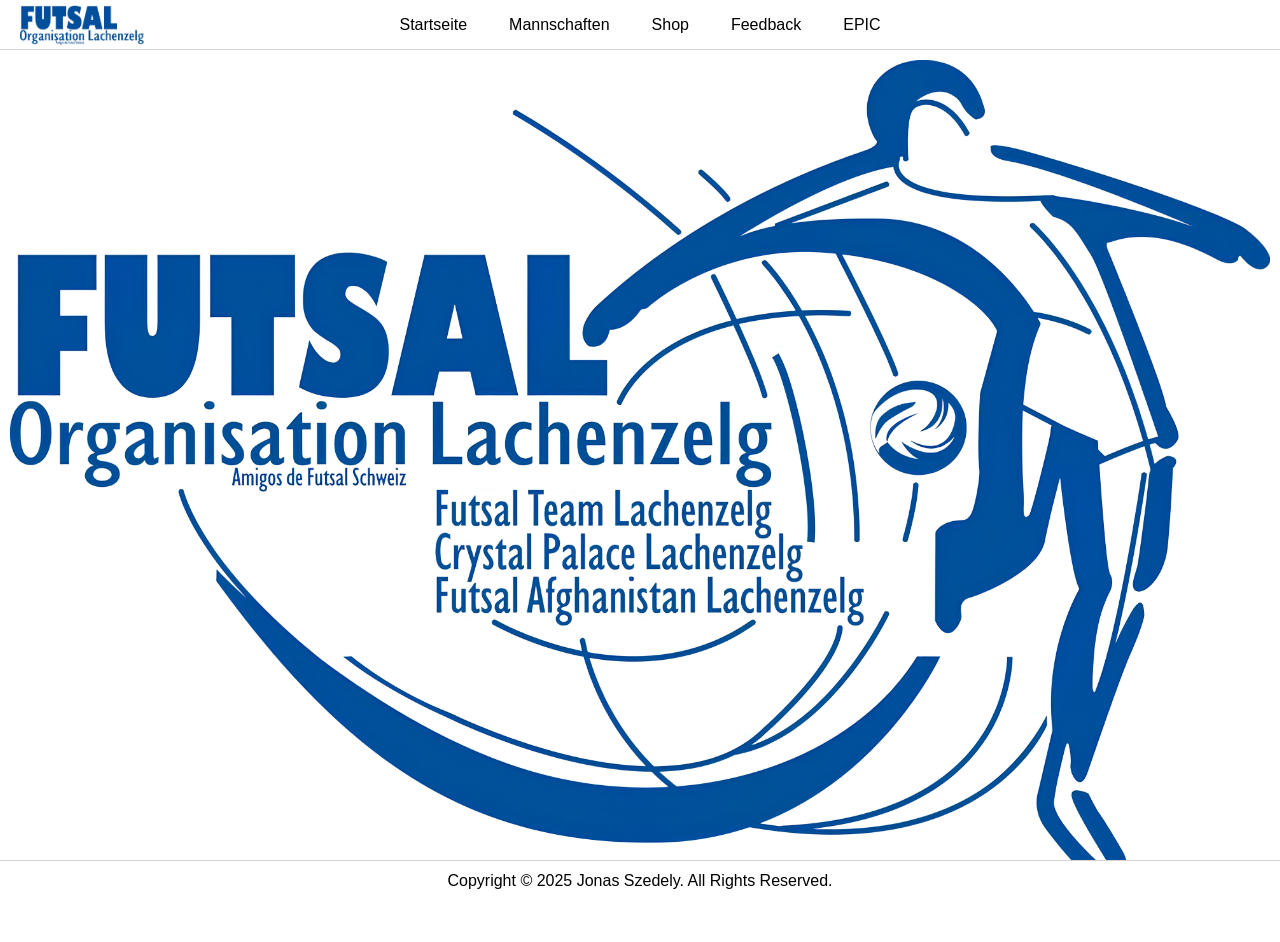
<file: src/index.html>
<!DOCTYPE html>
<html lang="de">
<head>
    <meta charset="UTF-8">
    <link rel="stylesheet" href="css/styles.css">
    <link rel="stylesheet" href="css/style-index.css">
    <script src="js/script.js" defer></script>
    <meta name="viewport" content="width=device-width, initial-scale=1">
    <title>Futsal Lachenzelg</title>
</head>

<body>
<!-- Abschnitt für den Header -->
<div class="header" >
    <img src="media/logo-lachenzelg-header.png" alt="Logo">
    <div class="burger-menu" id="burger-menu">
        &#9776; <!-- Unicode für das Burger-Icon -->
    </div>
    <div class="nav-container">
        <div class ="nav">
            <a href="index.html">Startseite</a>
            <a href="mannschaften.html">Mannschaften</a>
            <a href="shop.html">Shop</a>
            <a href="feedback.html">Feedback</a>
            <a href="epic.html">EPIC</a>
        </div>
    </div>
</div>

<div class="Lachenzelg">
    <img src="media/logo-lachenzelg.png" alt="Logo Lachenzelg">
</div>
</body>
<div class="footer" >
    <p>Copyright © 2025 <a href="mailto:jonas.szedely@students.ffhs.ch">Jonas Szedely</a>. All Rights Reserved. </p>
</div>
</html>
</file>
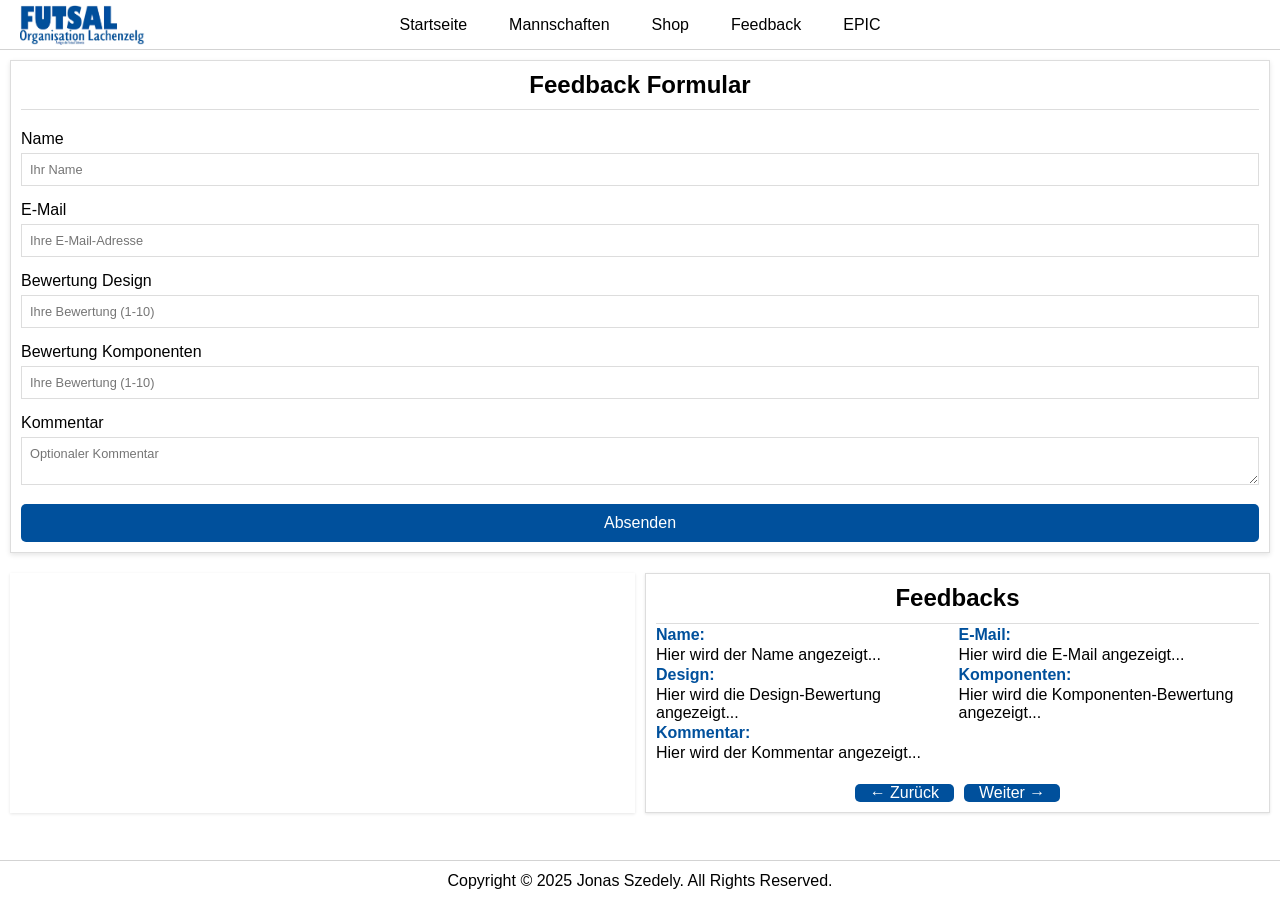
<file: src/feedback.html>
<!DOCTYPE html>
<html lang="de">
<head>
  <meta charset="UTF-8">
  <link rel="stylesheet" href="css/styles.css">
  <link rel="stylesheet" href="css/style-feedback.css">
  <script src="js/script.js" defer></script>
  <script src="js/feedback-formular.js" defer></script>
  <script src="js/feedback-output.js" defer></script>
  <script src="js/feedback-summary.js" defer></script>
  <meta name="viewport" content="width=device-width, initial-scale=1" />
  <title>Futsal Lachenzelg</title>
</head>

<body>
<!-- Abschnitt für den Header -->
<div class="header" >
  <img src="media/logo-lachenzelg-header.png" alt="Logo">
  <div class="burger-menu" id="burger-menu">
    &#9776; <!-- Unicode für das Burger-Icon -->
  </div>
  <div class="nav-container">
    <div class ="nav">
      <a href="index.html">Startseite</a>
      <a href="mannschaften.html">Mannschaften</a>
      <a href="shop.html">Shop</a>
      <a href="feedback.html">Feedback</a>
      <a href="epic.html">EPIC</a>
    </div>
  </div>
</div>


<!-- Abschnitt für das Feedbackformular -->
<div class="feedback">
  <div class="feedback-container">
    <h2>Feedback Formular</h2>
    <form id="feedback-form" novalidate>
      <div class="form-control" id="name-control">
        <label for="name">Name</label>
        <input type="text" id="name" name="name" placeholder="Ihr Name">
        <span class="error-message"></span>
      </div>
      <div class="form-control">
        <label for="email">E-Mail</label>
        <input type="email" id="email" name="email" placeholder="Ihre E-Mail-Adresse">
        <span class="error-message"></span>
      </div>
      <div class="form-control">
        <label for="design-rating">Bewertung Design</label>
        <input type="number" id="design-rating" name="design-rating" placeholder="Ihre Bewertung (1-10)">
        <span class="error-message"></span>
      </div>
      <div class="form-control">
        <label for="components-rating">Bewertung Komponenten</label>
        <input type="number" id="components-rating" name="components-rating" placeholder="Ihre Bewertung (1-10)">
        <span class="error-message"></span>
      </div>
      <div class="form-control">
        <label for="comment">Kommentar</label>
        <textarea id="comment" name="comment" placeholder="Optionaler Kommentar"></textarea>
      </div>
      <button type="submit">Absenden</button>
    </form>

  </div>
</div>


<div class="feedback">
  <div class="feedback-display">
    <div id="feedback-summary">
      <!-- Hier wird die Tabelle mit der Auswertung generiert -->
    </div>
    <div id="feedback-content">
      <div id="feedback-elemente">
        <h2>Feedbacks</h2>
        <!-- Name und E-Mail -->
        <p class="feedback-title">Name:</p>
        <p class="feedback-title">E-Mail:</p>
        <p id="feedback-name" class="feedback-content">Hier wird der Name angezeigt...</p>
        <p id="feedback-mail" class="feedback-content">Hier wird die E-Mail angezeigt...</p>

        <!-- Design und Komponenten -->
        <p class="feedback-title">Design:</p>
        <p class="feedback-title">Komponenten:</p>
        <p id="feedback-design" class="feedback-content">Hier wird die Design-Bewertung angezeigt...</p>
        <p id="feedback-komponenten" class="feedback-content">Hier wird die Komponenten-Bewertung angezeigt...</p>

        <!-- Kommentar -->
        <p class="feedback-title">Kommentar:</p>
        <p id="feedback-kommentar" class="feedback-content">Hier wird der Kommentar angezeigt...</p>

        <!-- Navigation-Buttons -->
        <div class="feedback-navigation">
          <button id="prev-feedback">&larr; Zurück</button>
          <button id="next-feedback">Weiter &rarr;</button>
        </div>
      </div>
    </div>
  </div>
</div>


</body>

<div class="footer" >
  <p>Copyright © 2025 <a href="mailto:jonas.szedely@students.ffhs.ch">Jonas Szedely</a>. All Rights Reserved. </p>
</div>
 </html>
</file>
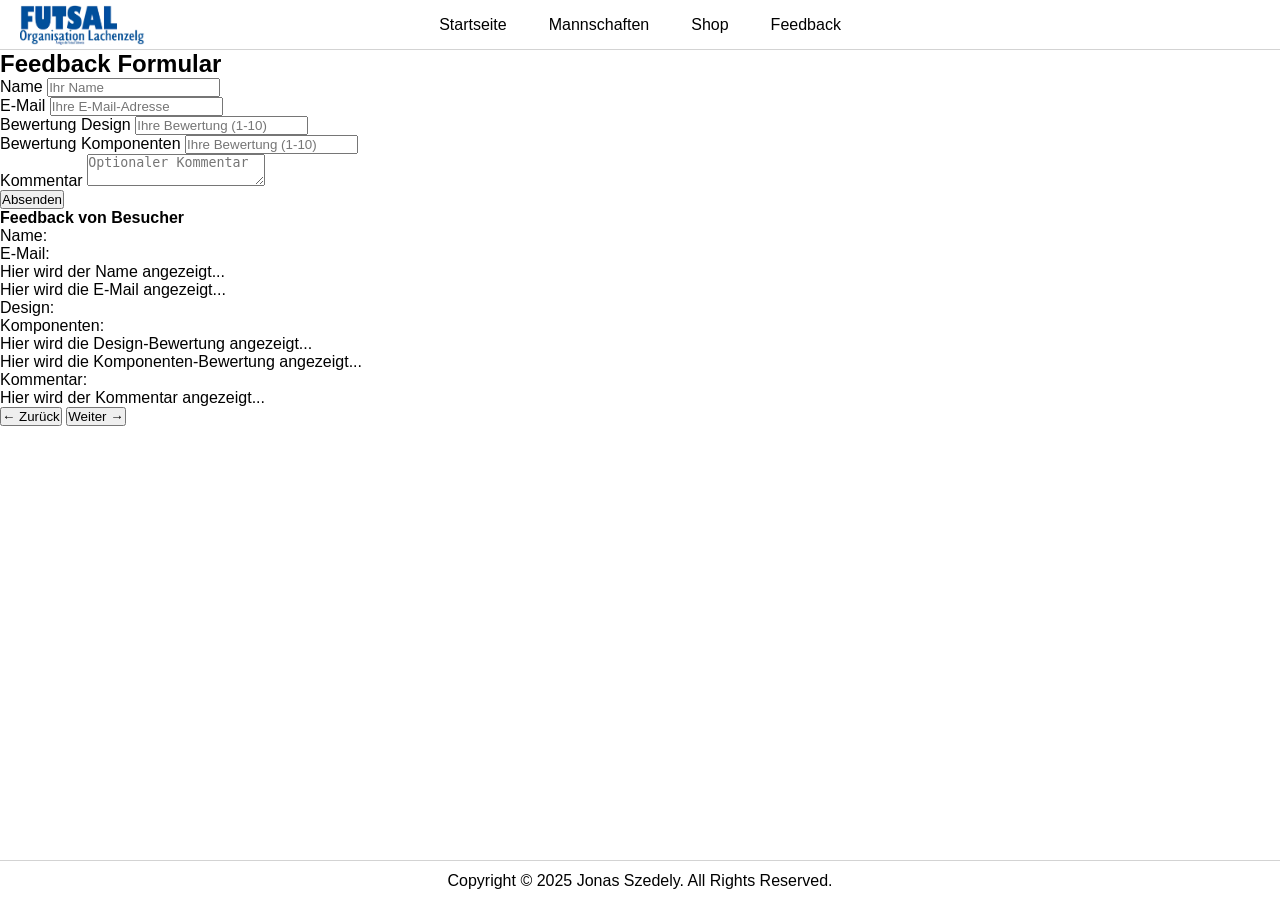
<file: src/Feedback.html>
<!DOCTYPE html>
<html lang="de">
<head>
  <meta charset="UTF-8">
  <link rel="stylesheet" href="css/styles.css">
  <script src="js/script.js" defer></script>
  <meta name="viewport" content="width=device-width, initial-scale=1" />
  <title>Futsal Lachenzelg</title>

</head>

<body>
<!-- Abschnitt für den Header -->
<div class="header" >
  <img src="media/logo-lachenzelg-header.png" alt="Logo">
  <div class="burger-menu" id="burger-menu">
    &#9776; <!-- Unicode für das Burger-Icon -->
  </div>
  <div class="nav-container">
    <div class ="nav">
      <a href="Startseite.html">Startseite</a>
      <a href="Mannschaften.html">Mannschaften</a>
      <a href="Shop.html">Shop</a>
      <a href="Feedback.html">Feedback</a>
    </div>
  </div>
</div>


<!-- Abschnitt für das Feedbackformular -->
<div class="feedback">
  <div class="feedback-container">
    <h2>Feedback Formular</h2>
    <form id="feedback-form" novalidate>
      <div class="form-control" id="name-control">
        <label for="name">Name</label>
        <input type="text" id="name" name="name" placeholder="Ihr Name">
        <span class="error-message"></span>
      </div>
      <div class="form-control" id="email-control">
        <label for="email">E-Mail</label>
        <input type="email" id="email" name="email" placeholder="Ihre E-Mail-Adresse">
        <span class="error-message"></span>
      </div>
      <div class="form-control" id="design-rating-control">
        <label for="design-rating">Bewertung Design</label>
        <input type="number" id="design-rating" name="design-rating" placeholder="Ihre Bewertung (1-10)">
        <span class="error-message"></span>
      </div>
      <div class="form-control" id="components-rating-control">
        <label for="components-rating">Bewertung Komponenten</label>
        <input type="number" id="components-rating" name="components-rating" placeholder="Ihre Bewertung (1-10)">
        <span class="error-message"></span>
      </div>
      <div class="form-control" id="comment-control">
        <label for="comment">Kommentar</label>
        <textarea id="comment" name="comment" placeholder="Optionaler Kommentar"></textarea>
      </div>
      <button type="submit">Absenden</button>
    </form>
    <script src="js/feedback-formular.js" defer></script>
  </div>
</div>


<div class="feedback">
  <div class="feedback-display">
    <div id="feedback-summary">
      <script src="js/feedbacksummary.js" defer></script>
      <!-- Hier wird die Tabelle mit der Auswertung generiert -->
    </div>
    <div id="feedback-content">

      <div id="feedback-elemente">
        <h4>Feedback von Besucher</h4>
        <script src="js/feedback.js" defer></script>
        <!-- Name und E-Mail -->
        <p id="feedback-name-title" class="feedback-title">Name:</p>
        <p id="feedback-mail-title" class="feedback-title">E-Mail:</p>
        <p id="feedback-name" class="feedback-content">Hier wird der Name angezeigt...</p>
        <p id="feedback-mail" class="feedback-content">Hier wird die E-Mail angezeigt...</p>

        <!-- Design und Komponenten -->
        <p id="feedback-design-title" class="feedback-title">Design:</p>
        <p id="feedback-komponenten-title" class="feedback-title">Komponenten:</p>
        <p id="feedback-design" class="feedback-content">Hier wird die Design-Bewertung angezeigt...</p>
        <p id="feedback-komponenten" class="feedback-content">Hier wird die Komponenten-Bewertung angezeigt...</p>

        <!-- Kommentar -->
        <p id="feedback-kommentar-title" class="feedback-title">Kommentar:</p>
        <p id="feedback-kommentar" class="feedback-content">Hier wird der Kommentar angezeigt...</p>

        <!-- Navigation-Buttons -->
        <div class="feedback-navigation">
          <button id="prev-feedback">&larr; Zurück</button>
          <button id="next-feedback">Weiter &rarr;</button>
        </div>
      </div>
    </div>
  </div>
</div>


</body>

<div class="footer" >
  <p>Copyright © 2025 <a href="mailto:jonas.szedely@students.ffhs.ch">Jonas Szedely</a>. All Rights Reserved. </p>
</div>
 </html>
</file>
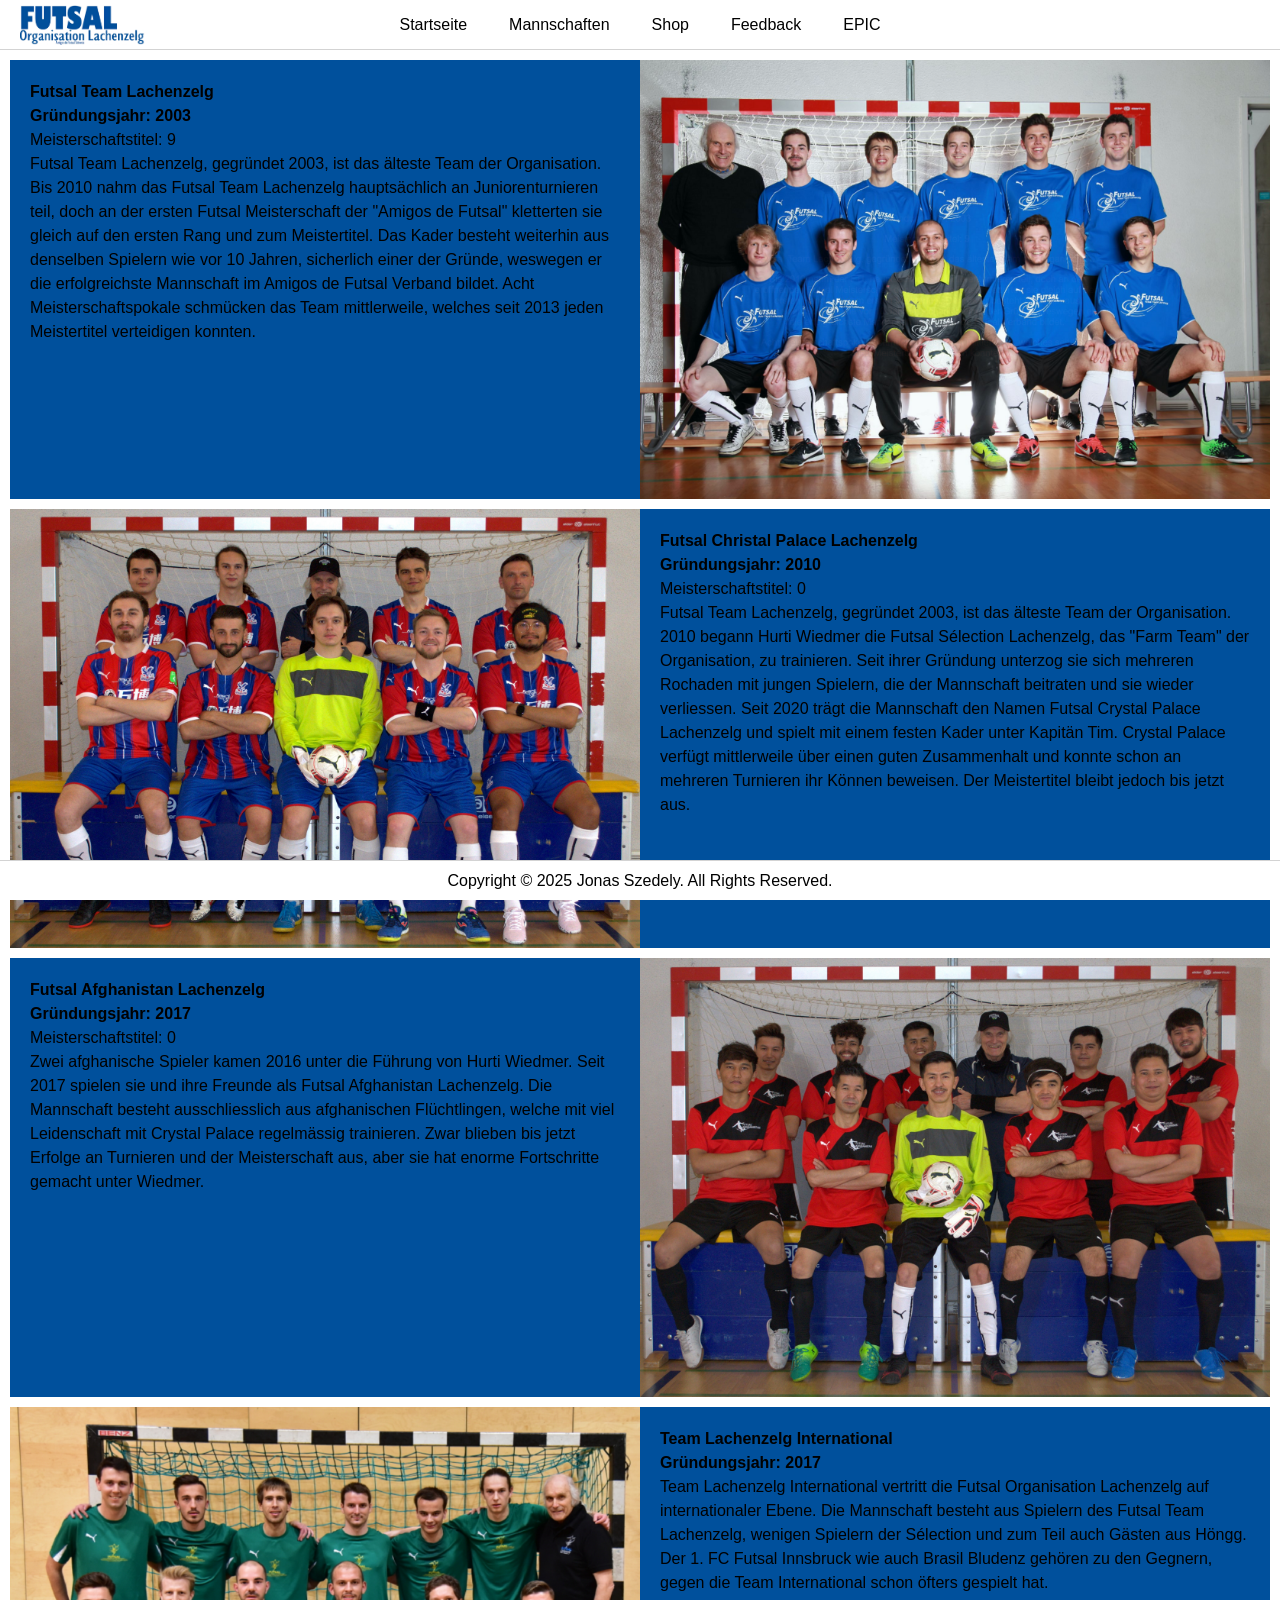
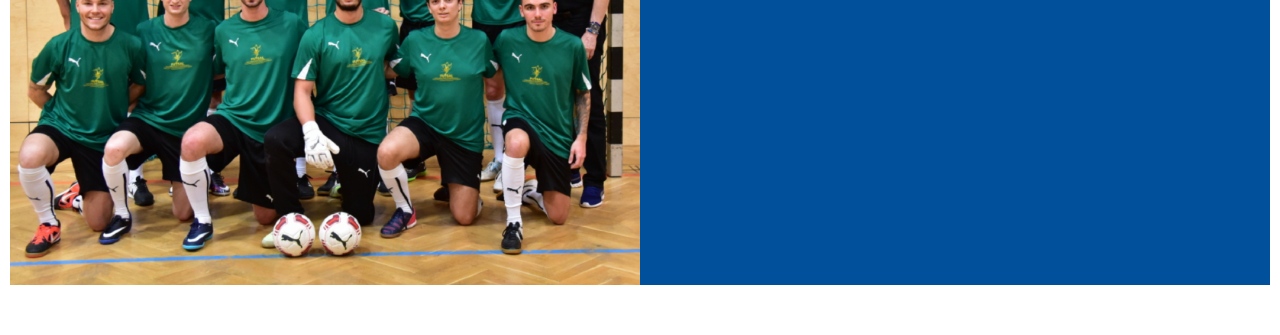
<file: src/mannschaften.html>
<!DOCTYPE html>
<html lang="de">
<head>
  <meta charset="UTF-8">
  <link rel="stylesheet" href="css/styles.css">
  <link rel="stylesheet" href="css/style-mannschaft.css">
  <script src="js/script.js" defer></script>
  <meta name="viewport" content="width=device-width, initial-scale=1" />
  <title>Futsal Lachenzelg</title>
</head>

<body>
<!-- Abschnitt für den Header -->
<div class="header" >
  <img src="media/logo-lachenzelg-header.png" alt="Logo">
  <div class="burger-menu" id="burger-menu">
    &#9776; <!-- Unicode für das Burger-Icon -->
  </div>
  <div class="nav-container">
    <div class ="nav">
      <a href="index.html">Startseite</a>
      <a href="mannschaften.html">Mannschaften</a>
      <a href="shop.html">Shop</a>
      <a href="feedback.html">Feedback</a>
      <a href="epic.html">EPIC</a>
    </div>
  </div>
</div>



<!-- Abschnit für die Mannschaften  -->
<div class="mannschaften">

  <!-- Team Lachenzelg -->
  <section class="team">
    <div class="text">
      <h4>Futsal Team Lachenzelg</h4>
      <h5>Gründungsjahr: 2003</h5>
      <p>Meisterschaftstitel: 9</p>
      <p>Futsal Team Lachenzelg, gegründet 2003, ist das älteste Team der Organisation. Bis 2010 nahm das Futsal Team Lachenzelg hauptsächlich an Juniorenturnieren teil,
        doch an der ersten Futsal Meisterschaft der "Amigos de Futsal" kletterten sie gleich auf den ersten Rang und zum Meistertitel. Das Kader besteht weiterhin aus denselben
        Spielern wie vor 10 Jahren, sicherlich einer der Gründe, weswegen er die erfolgreichste Mannschaft im Amigos de Futsal Verband bildet.
        Acht Meisterschaftspokale schmücken das Team mittlerweile, welches seit 2013 jeden Meistertitel verteidigen konnten.</p>
    </div>
    <img src="media/team-lachenzelg.PNG" alt="Team Lachenzelg Bild">
  </section>

  <!-- Team Christal Palace -->
  <section class="team">
    <div class="text">
      <h4>Futsal Christal Palace Lachenzelg</h4>
      <h5>Gründungsjahr: 2010</h5>
      <p>Meisterschaftstitel: 0</p>
      <p>Futsal Team Lachenzelg, gegründet 2003, ist das älteste Team der Organisation. 2010 begann Hurti Wiedmer die Futsal Sélection Lachenzelg, das "Farm Team" der Organisation, zu trainieren.
        Seit ihrer Gründung unterzog sie sich mehreren Rochaden mit jungen Spielern, die der Mannschaft beitraten und sie wieder verliessen. Seit 2020 trägt die Mannschaft den Namen
        Futsal Crystal Palace Lachenzelg und spielt mit einem festen Kader unter Kapitän Tim. Crystal Palace verfügt mittlerweile über einen guten Zusammenhalt und konnte schon an
        mehreren Turnieren ihr Können beweisen. Der Meistertitel bleibt jedoch bis jetzt aus.</p>
    </div>
    <img src="media/team-christalpalace.PNG" alt="Team Christal Palace Bild">
  </section>

  <!-- Team Afghanistan -->
  <section class="team">
    <div class="text">
      <h4>Futsal Afghanistan Lachenzelg</h4>
      <h5>Gründungsjahr: 2017</h5>
      <p>Meisterschaftstitel: 0</p>
      <p>Zwei afghanische Spieler kamen 2016 unter die Führung von Hurti Wiedmer. Seit 2017 spielen sie und ihre Freunde als Futsal Afghanistan Lachenzelg. Die Mannschaft besteht
        ausschliesslich aus afghanischen Flüchtlingen, welche mit viel Leidenschaft mit Crystal Palace regelmässig trainieren. Zwar blieben bis jetzt Erfolge an Turnieren und der Meisterschaft aus,
        aber sie hat enorme Fortschritte gemacht unter Wiedmer.</p>
    </div>
    <img src="media/team-afghanistan.PNG" alt="Team Afghanistan Bild">
  </section>

  <!-- Team International -->
  <section class="team">
    <div class="text">
      <h4>Team Lachenzelg International</h4>
      <h5>Gründungsjahr: 2017</h5>
      <p>Team Lachenzelg International vertritt die Futsal Organisation Lachenzelg auf internationaler Ebene. Die Mannschaft besteht aus Spielern des Futsal Team Lachenzelg,
        wenigen Spielern der Sélection und zum Teil auch Gästen aus Höngg. Der 1. FC Futsal Innsbruck wie auch Brasil Bludenz gehören zu den Gegnern, gegen die Team International schon öfters gespielt hat.</p>
    </div>
    <img src="media/team-international.PNG" alt="Team International Bild">
  </section>
</div>

</body>

<div class="footer" >
  <p>Copyright © 2025 <a href="mailto:jonas.szedely@students.ffhs.ch">Jonas Szedely</a>. All Rights Reserved. </p>
</div>
</html>
</file>
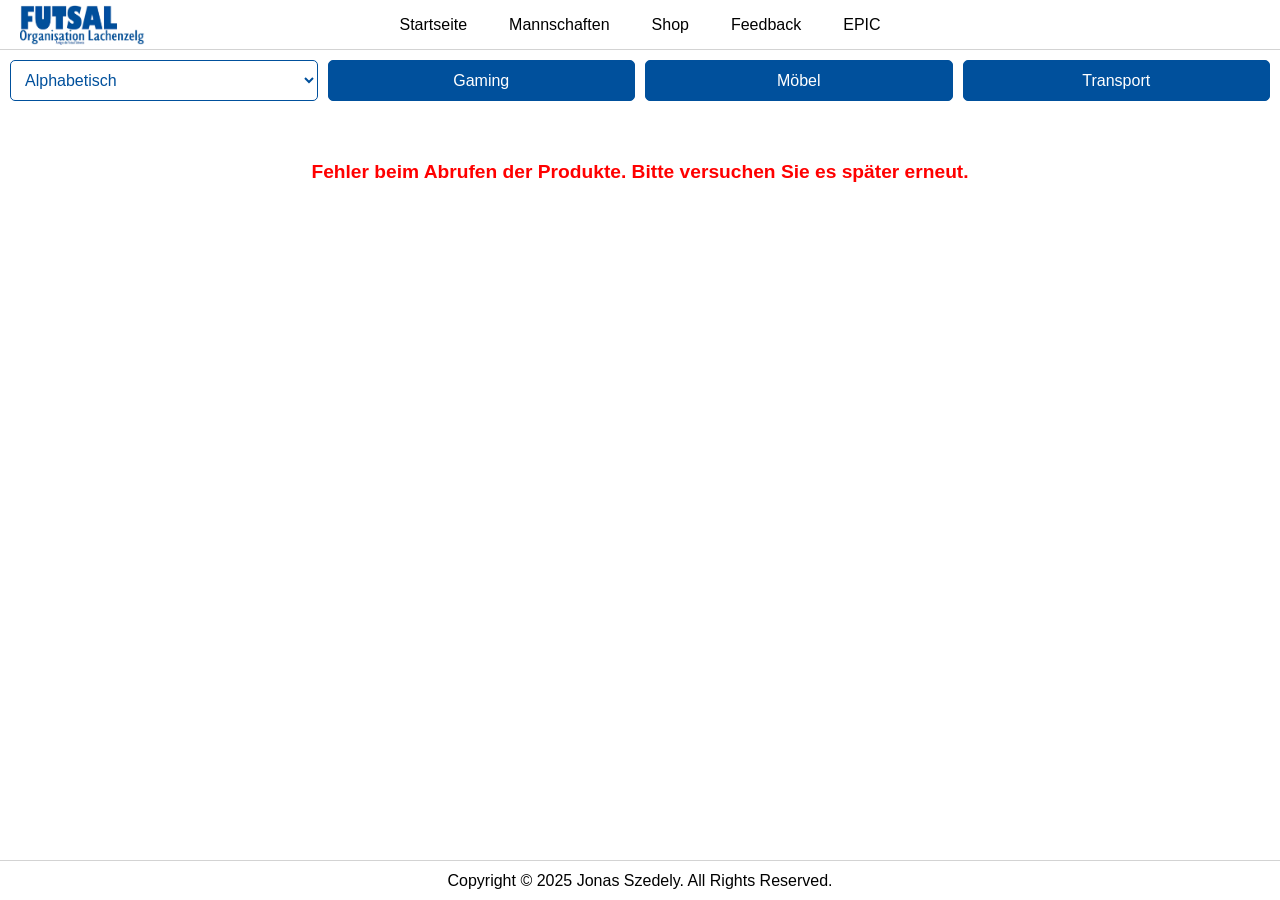
<file: src/shop.html>
<!DOCTYPE html>
<html lang="de">
<head>
  <meta charset="UTF-8">
  <link rel="stylesheet" href="css/styles.css">
  <link rel="stylesheet" href="css/style-shop.css">
  <script src="js/script.js" defer></script>
  <script src="js/shop.js" defer></script>
  <script src="js/errorhandler.js" defer></script>
  <meta name="viewport" content="width=device-width, initial-scale=1" />
  <title>Futsal Lachenzelg</title>
</head>

<body>
<!-- Header -->
<div class="header">
  <img src="media/logo-lachenzelg-header.png" alt="Logo">
  <div class="burger-menu" id="burger-menu">
    &#9776; <!-- Unicode für das Burger-Icon -->
  </div>
  <div class="nav-container">
    <div class="nav">
      <a href="index.html">Startseite</a>
      <a href="mannschaften.html">Mannschaften</a>
      <a href="shop.html">Shop</a>
      <a href="feedback.html">Feedback</a>
      <a href="epic.html">EPIC</a>
    </div>
  </div>
</div>

<div class="controls">
  <label for="sort-dropdown" class="visually-hidden">Sortieren:</label>
  <select id="sort-dropdown">
    <option value="alphabet" selected>Alphabetisch</option>
    <option value="mostLikes">Meiste Likes</option>
    <option value="priceDescending">Preis absteigend</option>
    <option value="priceAscending">Preis aufsteigend</option>
    <option value="gamingFirst">Gaming zuerst</option>
    <option value="moebelFirst">Möbel zuerst</option>
    <option value="transportFirst">Transport zuerst</option>
  </select>
  <button class="category-toggle active" data-category="Gaming">Gaming</button>
  <button class="category-toggle active" data-category="Möbel">Möbel</button>
  <button class="category-toggle active" data-category="Transport">Transport</button>
</div>
<div id="contentBig" onclick="closeImage()">
  <span class="close">&times;</span>
  <img class="big-Image" id="bigImage" src="media/placeholder.png" alt="Vergrößertes Produktbild">
</div>
<div id="error-message">Ein Fehler ist aufgetreten. Bitte versuchen Sie es später erneut.</div>
<div class="shop-container" id="shop-container"></div>


<div class="footer">
  <p>Copyright © 2025
    <a href="mailto:jonas.szedely@students.ffhs.ch">Jonas Szedely</a>. All Rights Reserved.
  </p>
</div>
</body>
</html>
</file>
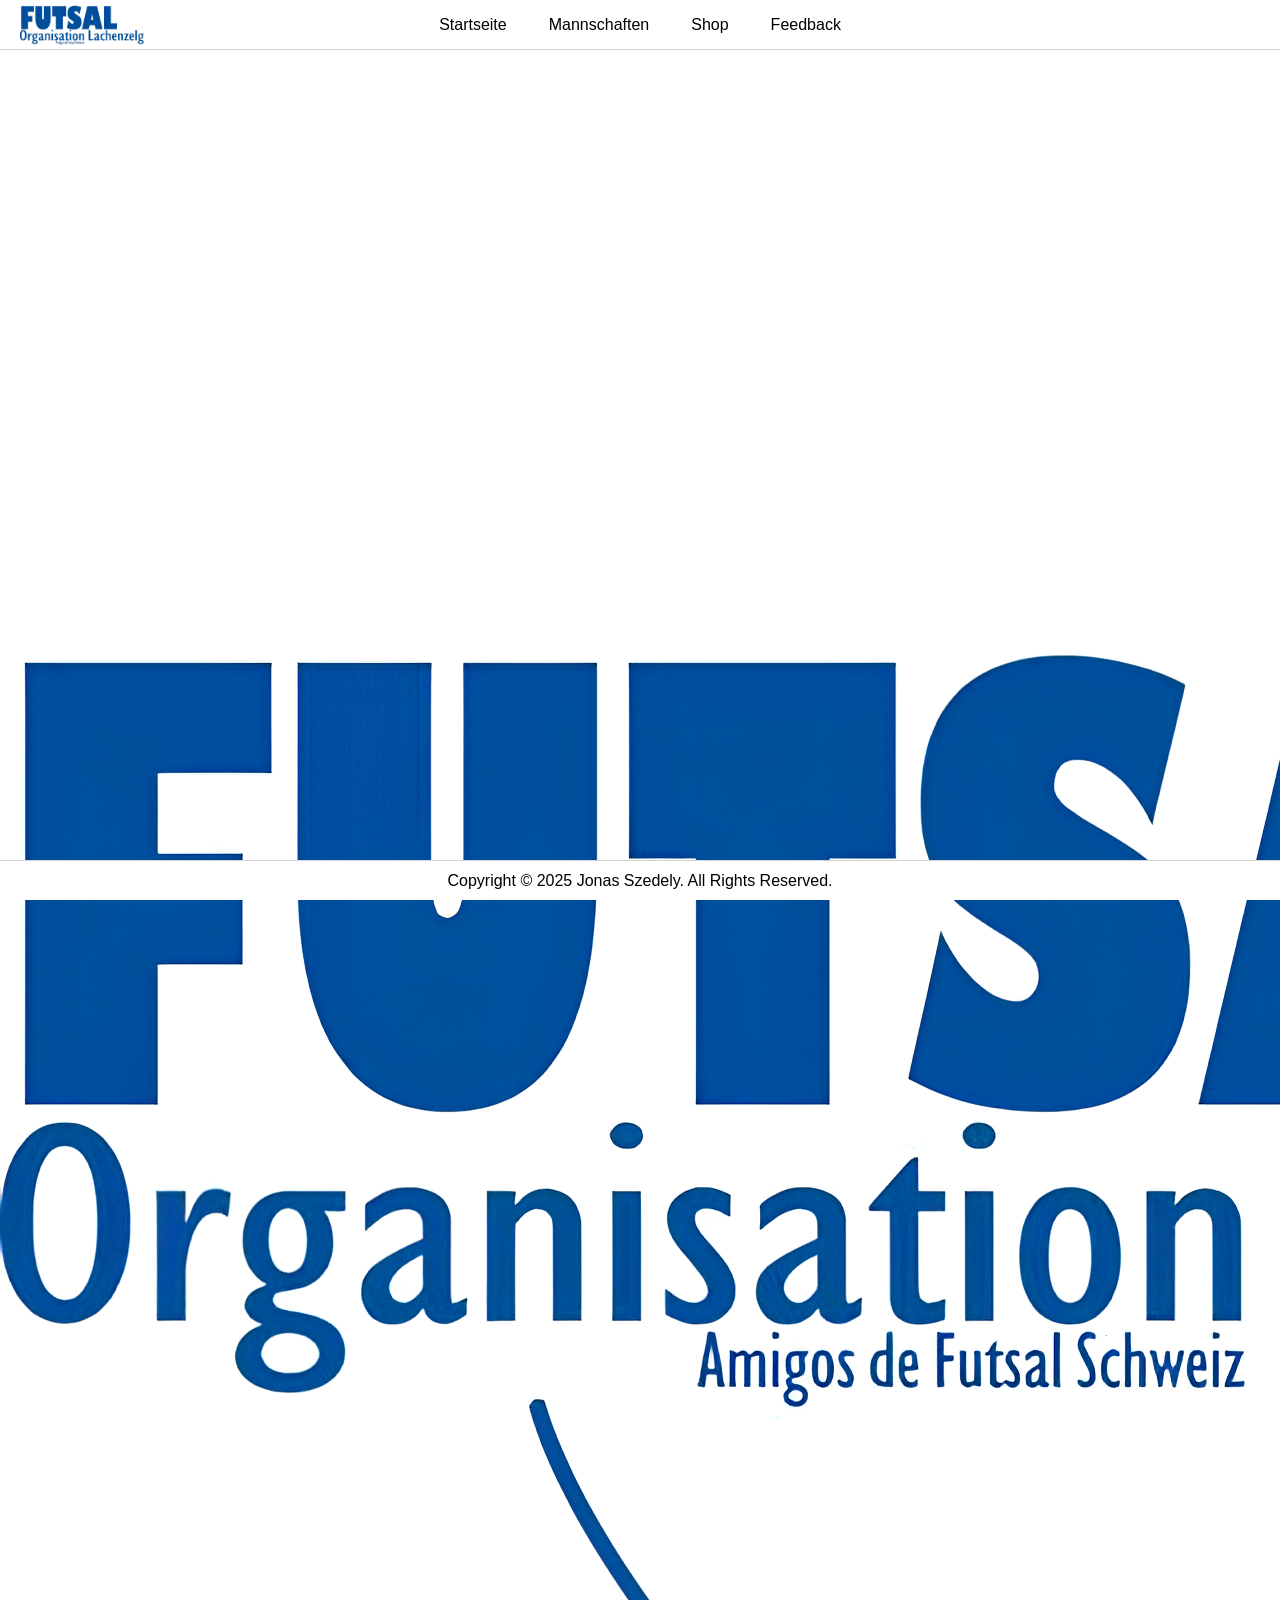
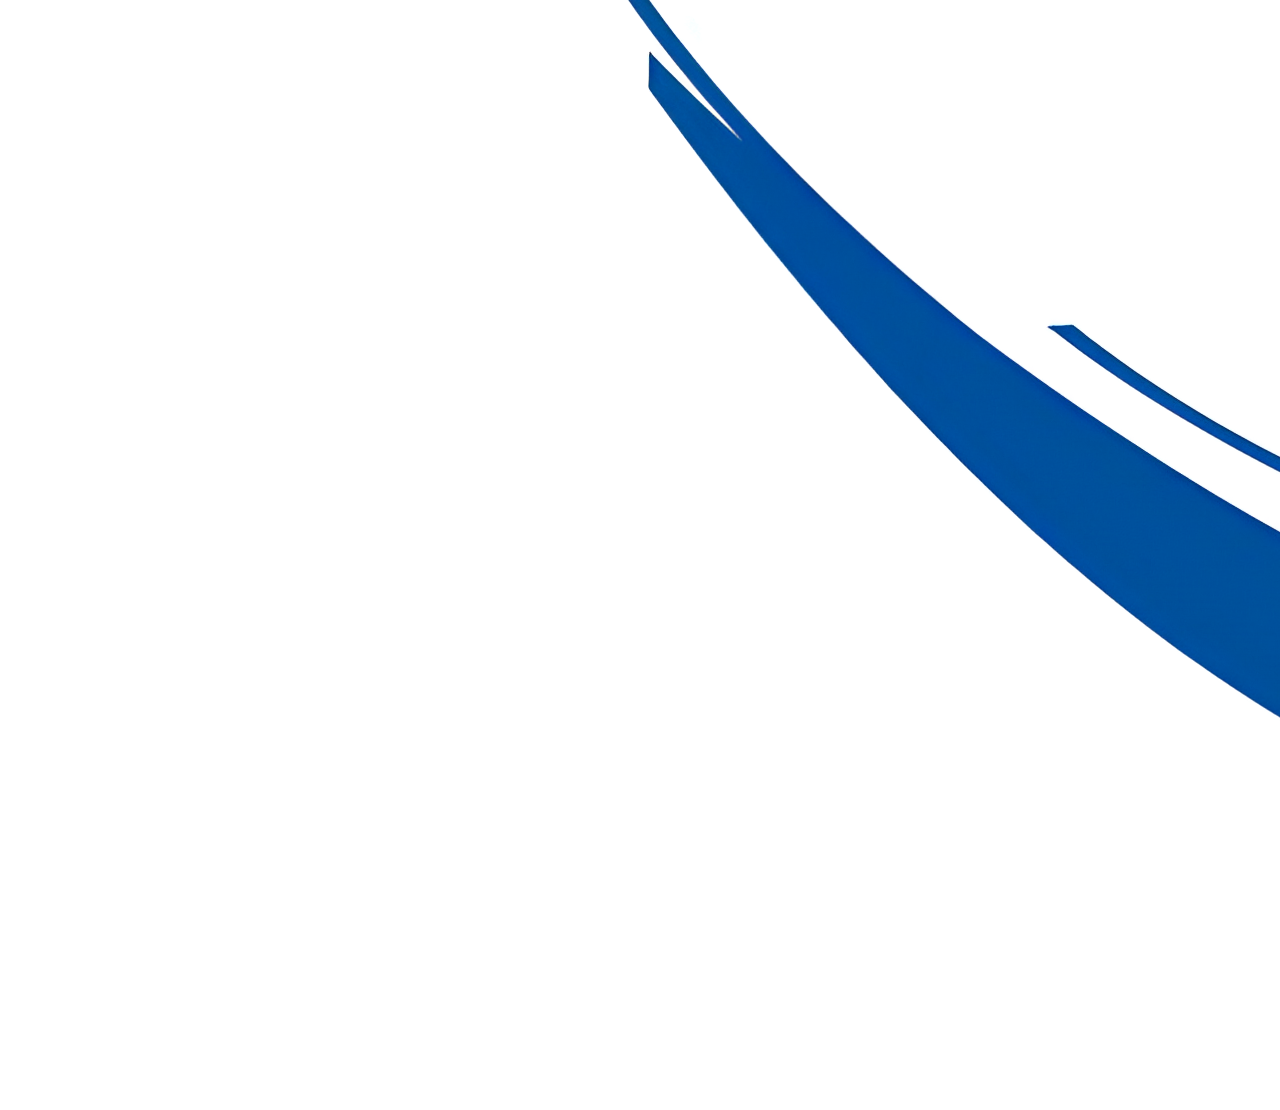
<file: src/Startseite.html>
<!DOCTYPE html>
<html lang="de">
<head>
    <meta charset="UTF-8">
    <link rel="stylesheet" href="css/styles.css">
    <script src="js/script.js" defer></script>
    <meta name="viewport" content="width=device-width, initial-scale=1" />
    <title>Futsal Lachenzelg</title>
</head>

<body>
<!-- Abschnitt für den Header -->
<div class="header" >
    <img src="media/logo-lachenzelg-header.png" alt="Logo">
    <div class="burger-menu" id="burger-menu">
        &#9776; <!-- Unicode für das Burger-Icon -->
    </div>
    <div class="nav-container">
        <div class ="nav">
            <a href="Startseite.html">Startseite</a>
            <a href="Mannschaften.html">Mannschaften</a>
            <a href="Shop.html">Shop</a>
            <a href="Feedback.html">Feedback</a>
        </div>
    </div>
</div>



<div class="Lachenzelg">
    <img src="media/LogoLachenzelg.png" alt="Logo Lachenzelg">
</div>
</body>
<div class="footer" >
    <p>Copyright © 2025 <a href="mailto:jonas.szedely@students.ffhs.ch">Jonas Szedely</a>. All Rights Reserved. </p>
</div>
</html>
</file>
<file: src/css/styles.css>
/*
PROJEKT INFOS
verwendete Hauptfarbe: #00509c
*/


* {
    box-sizing: border-box;
    margin: 0;
    padding: 0;
}
h6 {
    font-size: 1.5em;
}
h5 {
    font-size: 1em;
}
body {
    font-family: "Oswald", sans-serif;
    padding-bottom: 40px;
}
/*Footer*/
.footer {
    position: fixed;
    bottom: 0;
    width: 100%;
    background-color: white;
    display: flex;
    justify-content: center;
    align-items: center;
    height: 40px;
    border-top: lightgrey solid 1px;
    font-size: 1em;
    z-index: 1000;

}
footer.p {
    justify-content: center;
}
.footer a {
    text-decoration: none;
    color: inherit;
}
.footer a:hover {
    color: #00509c;
    text-decoration: none;
}


/* Kopfzeile */

.header {
    position: sticky;
    top: 0;
    width: 100%;
    background-color: white;
    display: flex;
    font-size: 1em;
    margin: 0 auto;
    border-bottom: lightgrey solid 1px;
    justify-content: center;
    align-items: center;
    height: 50px;
}
.header img{
    position: absolute;
    left: 10px;
    top: 5px;
    height: 40px;
    width: auto;
    margin-left: 10px;
}



.burger-menu {
    display: none;
    font-size: 30px;
    cursor: pointer;
    position: absolute;
    left: 10px;
    top: 5px;
}

.nav-container {
    display: flex;
    position: relative;
    width: 100%;
    max-width: 1500px;
    justify-content: flex-start;
    height: 50px;

}

.nav {
    display: flex;
    justify-content: flex-start;
    align-items: center;
    gap: 2px;
    max-width: 1000px;
}

.nav a {
    color: black;
    text-decoration: none;
    padding: 10px 20px;
    flex: 1;
    text-align: center;
    transition: color 0.3s;

}

.nav a:hover {
    color: #00509c;
}

#error-message{
    display: none;
    justify-content: center;
    padding-top: 30px;
    color: red;
    font-weight: bold;
    margin-bottom: 10px;"
}

    /* Responsive Design */

    @media (max-width: 1770px) {

        .nav-container {
            position: sticky;
            justify-content: center;
        }

    }


    @media (max-width: 1000px) {
        .header img{
            justify-content: center;
            height: 40px;
            position: sticky;

        }

        .burger-menu {
            display: block;
        }
        .nav-container {
            display: none;
            position: fixed;
            top: 50px;
            left: 0;
            width: 100%;
            height: calc(100vh - 50px);
            background-color: white;
            padding-top: 20px;
            box-shadow: 0 2px 5px rgba(0, 0, 0, 0.1);
            z-index: 999;
        }
        .nav {
            position: fixed;
            left: 10px;
            justify-content: left;
            flex-direction: column;
            align-items: start;
            gap: 10px;
        }

        .nav a {
            justify-content: start;
            color: black;
            text-decoration: none;
            padding: 10px 20px;
            flex: 1;
            text-align: left;
            transition: color 0.3s;

        }
        .nav-container.active {
            display: block;
            overflow: hidden;
        }

    }

    @media (max-width: 455px) {
        .footer {
            font-size: 0.8em;
            height: 30px;
        }
        .footer-link {
            display: none
        }
        .footer-spacer {
            display: none
        }
        body {
            padding-bottom: 30px;

    }
}
</file>
<file: src/css/style-index.css>
/*Einstellungen für Startseite*/
.Lachenzelg {
    max-width: 1500px;
    display: flex;
    flex-wrap: wrap;
    margin: 0 auto;
    padding: 10px;
}
.Lachenzelg img {
    width: 100%;
    height: auto;
}
</file>
<file: src/css/style-feedback.css>
/* Einstellungen Feedback */

.feedback{
    max-width: 1500px;
    display: flex;
    flex-wrap: wrap;
    margin: 0 auto;
}
.feedback-container {
    width: 100%;
    max-width: 1500px;
    margin: 10px;
    padding: 10px;
    background-color: white;
    border: 1px solid #ddd;
    box-shadow: 0 2px 5px rgba(0, 0, 0, 0.1);
    display: flex;
    flex-direction: column;
    align-items: center;
}
.feedback-container h2 {
    text-align: center;
    margin-bottom: 20px;
    border-bottom: 1px solid #ddd;
    width: 100%;
    padding-bottom: 10px;
}

.feedback-container form {
    width: 100%;
    display: flex;
    flex-direction: column;
}

.form-control {
    margin-bottom: 15px;
}
.form-control label {
    display: block;
    margin-bottom: 5px;
}
.form-control input, .form-control textarea {
    width: 100%;
    padding: 8px;
    border: 1px solid #ddd;
    font-family: "Oswald", sans-serif;
    font-size: 0.8rem;
}


.form-control.error input,
.form-control.error textarea {
    border-color: red;
}
.form-control.error .error-message {
    color: red;
    font-size: 0.9rem;
    margin-top: 5px;
}


.feedback-container button {
    padding: 10px 20px;
    border: none;
    border-radius: 5px;
    background-color: #00509c;
    color: white;
    font-size: 1em;
    cursor: pointer;
    transition: background-color 0.3s;
}

.feedback-container button:hover {
    background-color: #003f7f;
}

.feedback-display {
    width: 100%;
    max-width: 1500px;
    margin: 10px;
    background-color: white;
    display: flex;
    flex-direction: row;
    align-items: stretch;
    gap: 10px;
}

#feedback-summary {
    flex: 1;
    max-width: 50%;
    box-shadow: 0 1px 3px rgba(0, 0, 0, 0.1);

}

#feedback-summary table {
    width: 100%;
    border-collapse: collapse;
    font-size: 1em;
    color: #333;
}

#feedback-summary th, #feedback-summary td {
    border: 1px solid #ddd;
    padding: 8px;
    text-align: left;
}

#feedback-summary th {
    background-color: #00509c;
    color: white;
    font-weight: bold;
}

#feedback-content {
    flex: 1;
    display: flex;
    flex-direction: column;
    justify-content: space-between;
    align-items: center;
    height: 100%;
}



#feedback-elemente {
    display: grid;
    grid-template-columns: 1fr 1fr; /* Zwei Spalten mit jeweils gleicher Breite */
    gap: 2px;
    width: 100%;
    height: 100%;
    max-width: 750px;
    border: 1px solid #ddd;
    box-shadow: 0 1px 3px rgba(0, 0, 0, 0.1);
    padding: 10px;
}

/* Titel für jede Spalte */
.feedback-title {
    font-weight: bold;
    color: #00509c;
    grid-column: span 1;
}

#feedback-content {
    grid-column: span 1;
    display: flex;
    flex-direction: row;
    height: 100%;
}

#feedback-kommentar-title,
#feedback-kommentar {
    grid-column: span 2;
}
#feedback-elemente h2 {
    display: flex;
    grid-column: span 2;
    border-bottom: 1px solid #ddd;
    height: 40px;
    justify-content: center;
}

.feedback-navigation {
    grid-column: span 2;
    display: flex;
    justify-content: center;
    gap: 10px;
    margin-top: 20px;
}

.feedback-navigation button {
    padding: 0 15px;
    font-size: 1em;
    border: none;
    background-color: #00509c;
    color: white;
    cursor: pointer;
    border-radius: 5px;
    transition: background-color 0.3s;;
}

.feedback-navigation button:hover {
    background-color: #003f7f;
}

/* Responsive Design */
@media (max-width: 1000px) {


    .feedback-display {
        display: flex;
        flex-direction: column;
        align-items: center;
    }
    #feedback-summary {
        flex: auto;
        width: 100%;
        max-width: 100%;
    }
    #feedback-content {
        width: 100%;
        max-width: 1000px;
        min-height: 350px;

    }
    #feedback-elemente {
        width: 100%;
        max-width: 1000px;
    }
    .feedback-navigation {
        width: 100%;
        justify-content: center;
    }
}

@media (max-width: 455px) {

    #feedback-content {
        display: none;
    }
    #feedback-summary {
        font-size: 0.8em;
    }
}
</file>
<file: src/css/style-mannschaft.css>
/*Einstellungen für Mannschaften*/
.mannschaften {
    max-width: 1500px;
    display: flex;
    flex-wrap: wrap;
    margin: 0 auto;
    padding: 5px;

}
.team {
    display: flex;
    align-items: stretch;
    height: auto;
    font-size: 1em;
    padding: 5px;
}
.team:nth-child(odd) {
    flex-direction: row;
}
.team:nth-child(even) {
    flex-direction: row-reverse;
}
.team img {
    width: 50%;
    height: auto;

}
.team .text {
    width: 50%;
    background-color: #00509c;
    display: flex;
    flex-direction: column; /* Text untereinander */
    align-items: flex-start; /* Text linksbündig */
    padding: 20px;
    text-align: left; /* Text von oben nach unten */
    line-height: 1.5;
}



/* Responsive Design */


@media (max-width: 1000px) {


    .mannschaften {
        font-size: 1em;
        width: 100%;
    }

    .team {
        width: 100%;
        flex-direction: column;
    }

    .team img {
        width: 100%;
        flex-direction: column;
    }

    .team .text {
        width: 100%;
        height: auto;
        flex-direction: column;
    }

    .team:nth-child(odd) {
        flex-direction: column;
    }

    .team:nth-child(even) {
        flex-direction: column;
    }
}
</file>
<file: src/css/style-shop.css>
#contentBig {
    position: fixed;
    top: 0;
    left: 0;
    width: 100%;
    height: 100%;
    display: none; /* Wird sichtbar, wenn benötigt */
    background-color: rgba(0, 0, 0, 0.8); /* Hintergrund abdunkeln */
    justify-content: center; /* Horizontale Zentrierung */
    align-items: center; /* Vertikale Zentrierung */
    z-index: 9999; /* Ganz oben anzeigen */
    cursor: pointer;
}

#bigImage {
    width: 1360px; /* Festgelegte Breite */
    height: 800px; /* Festgelegte Höhe */
    object-fit: cover; /* Zuschneiden des Bildes */
    display: block; /* Sicherstellen, dass es als Block angezeigt wird */
    border-radius: 10px; /* Optional: Abgerundete Ecken */
    box-shadow: 0 4px 10px rgba(0, 0, 0, 0.5); /* Optional: Schatten */

}

.visually-hidden {
    position: absolute;
    width: 1px;
    height: 1px;
    padding: 0;
    margin: -1px;
    overflow: hidden;
    clip: rect(0, 0, 0, 0);
    white-space: nowrap; /* Verhindert Zeilenumbrüche */
    border: 0;
}

.shop-container {
    max-width: 1500px;
    display: grid;
    flex-wrap: wrap;
    margin: 0 auto;
    justify-content: flex-start;
    grid-template-columns: repeat(auto-fill, minmax(290px, 1fr));
    gap: 10px;
    padding: 10px;
}

.product {
    border: 1px solid #ddd;
    box-shadow: 0 2px 5px rgba(0, 0, 0, 0.1);
    flex-direction: column;
    padding: 10px;
    background-color: white;
    border-radius: 5px;
}

.product img {
    width: 100%;
    height: 200px;
    object-fit: cover;
    border-bottom: 1px solid #ddd;
    cursor: pointer;
}

.product h2 {
    font-size: 1.2rem;
    margin: 10px 0;
}

.product p {
    margin: 10px 0;
}

.product .price {
    font-weight: bold;
    color: red;
    margin: 10px 0;
    font-size: 1.2rem;
}

.product .category {
    margin: 10px 0;
    color: #00509c;
    font-weight: bold;
}

.product .skuNumber {
    margin: 10px 0;
    font-size: 0.9rem;
    color: #555;
}

.product .likes {
    color: rgba(0, 80, 156, 0.75);
    margin: 10px 0;
    font-size: 0.9rem;
}

.like-icon {
    cursor: pointer;
    font-size: 18px;
    color: red;
    transition: color 0.3s;
}

.like-icon:hover {
    color: #00509c;
}

/* Dropdown und Buttons */
.controls {
    max-width: 1500px;
    display: grid;
    font-size: 1em;
    flex-wrap: wrap;
    margin: 0 auto;
    justify-content: flex-start;
    grid-template-columns: repeat(auto-fit, minmax(200px, 1fr));
    gap: 10px;
    padding: 10px;
}

#sort-dropdown {
    padding: 10px;
    font-size: 1em;
    border: 1px solid #00509c;
    border-radius: 5px;
    background-color: white;
    color: #00509c;
    cursor: pointer;
    transition: background-color 0.3s, color 0.3s;
}



/* Kategorien-Buttons */
.controls .category-toggle {
    border: 1px solid #00509c;
    background-color: #00509c; /* Blau für aktive Kategorien */
    color: white;
    padding: 10px 15px;
    border-radius: 5px;
    cursor: pointer;
    transition: background-color 0.3s, color 0.3s;
    font-size: 1em;
}

.controls .category-toggle.active {
    background-color: #00509c; /* Blau für aktiv */
    color: white;
}

.controls .category-toggle:not(.active) {
    background-color: white; /* Weiß für inaktiv */
    color: #00509c;
}

.controls .category-toggle:hover {
    background-color: #003f7d; /* Dunkleres Blau beim Hover */
    color: white;
}

/* Fehlermeldung */
#error-message {
    display: none;
    color: red;
    font-size: 1.2em;
    margin: 20px 0;
    text-align: center;
}

@media (max-width: 1500px) {
    #bigImage {
        width: 680px; /* Festgelegte Breite */
        height: 400px; /* Festgelegte Höhe */
    }
}
@media (max-width: 910px) {
    .controls {
        grid-template-columns: repeat(auto-fill, minmax(290px, 1fr));
    }
}

@media (max-width: 720px) {
    #bigImage {
        width: 510px; /* Festgelegte Breite */
        height: 300px; /* Festgelegte Höhe */
    }
}
@media (max-height: 350px) {
    #bigImage {
        width: 510px; /* Festgelegte Breite */
        height: 300px; /* Festgelegte Höhe */
    }
}
@media (max-width: 550px) {
    #contentBig {
        display: none;
    }
    .product img {
        cursor: default;
    }
}
</file>
